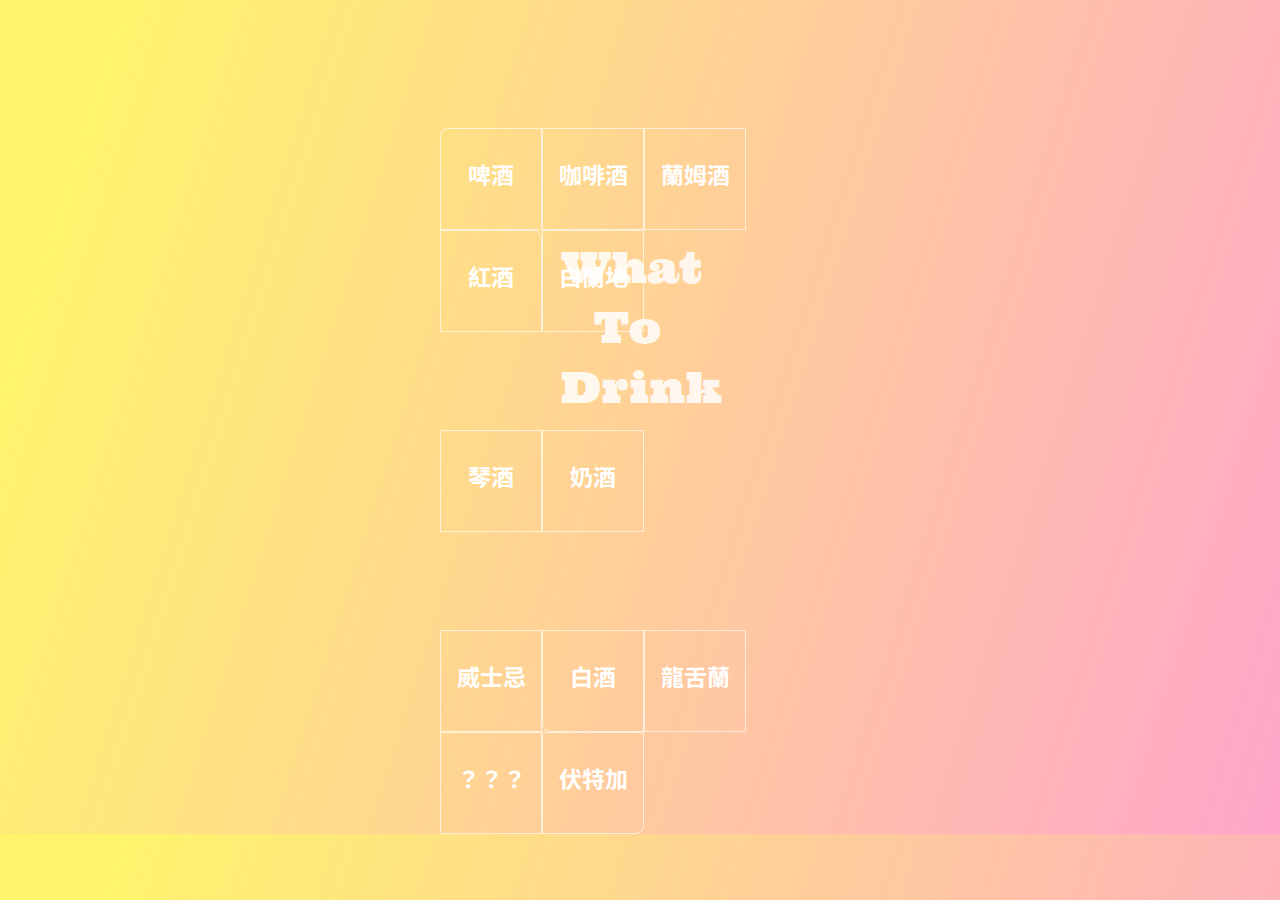
<file: final/index.html>
<!DOCTYPE html>
<html lang="zh-TW">

<head>
    <meta charset="UTF-8">
    <meta name="viewport" content="width=device-width, initial-scale=1.0">
    <title>先喝第一杯</title>

    <!--Google font-->
    <link href="https://fonts.googleapis.com/css2?family=Noto+Sans+TC&display=swap" rel="stylesheet">
    <link href="https://fonts.googleapis.com/css2?family=Noto+Sans+TC&family=Ultra&display=swap" rel="stylesheet">

    <!--CSS-->
    <link rel="stylesheet" href="https://stackpath.bootstrapcdn.com/bootstrap/4.5.0/css/bootstrap.min.css"
        integrity="sha384-9aIt2nRpC12Uk9gS9baDl411NQApFmC26EwAOH8WgZl5MYYxFfc+NcPb1dKGj7Sk" crossorigin="anonymous">
    <link rel="stylesheet" type="text/css" href="css_final/lotterystyle.css">

    <!--JQJS-->
    <script src="https://ajax.googleapis.com/ajax/libs/jquery/3.5.1/jquery.min.js"></script>
    <script src="js_final/lottery.js"></script>

</head>

<body>

    <div id="lottery">
        <!--轉盤-->
        <div class="lottery-unit lottery-unit-0 beer">
            <p>啤酒</p>
        </div>
        <div class="lottery-unit lottery-unit-1 coffee">
            <p>咖啡酒</p>
        </div>
        <div class="lottery-unit lottery-unit-2 rum">
            <p>蘭姆酒</p>
        </div>
        <div class="lottery-unit lottery-unit-3 redwine">
            <p>紅酒</p>
        </div>
        <div class="lottery-unit lottery-unit-11 brandy">
            <p>白蘭地</p>
        </div>
        <div class="cent"></div>
        <div class="cent"></div>
        <div class="lottery-unit lottery-unit-4 gin">
            <p>琴酒</p>
        </div>

        <div class="lottery-unit lottery-unit-10 baileys">
            <p>奶酒</p>
        </div>
        <div class="cent"></div>
        <div class="cent"></div>
        <div class="lottery-unit lottery-unit-5 whiskey">
            <p>威士忌</p>
        </div>
        <div class="lottery-unit lottery-unit-9 whitewine">
            <p>白酒</p>
        </div>
        <div class="lottery-unit lottery-unit-8 tequila">
            <p>龍舌蘭</p>
        </div>
        <div class="lottery-unit lottery-unit-7 water">
            <p>？？？</p>
        </div>
        <div class="lottery-unit lottery-unit-6 vodka">
            <p>伏特加</p>
        </div>

        <!--開始鈕-->
        <div class="start" id="start">
            <div class="start_p">
                <p1>What To Drink</p1>
                <div>
                </div>
            </div>

</html>
</file>
<file: final/css_final/lotterystyle.css>
/*背景*/
* {
    padding: 0;
    margin: 0
}

body {
    height: 100%;
    width: 100%;
    background: linear-gradient(107.41deg, rgba(255, 237, 11, 0.6) 7.88%, rgba(255, 11, 113, 0.3675) 100.61%);
    font-family: 'Noto Sans TC', sans-serif;
}

ul {
    list-style: none;
}

/*整個轉盤樣式*/
#lottery {
    width: 400px;
    height: 400px;
    position: relative;
    margin: 0px auto;
    margin-top: 10%;
}

#lottery div {
    width: 100px;
    height: 100px;
    float: left;
}

/*每方格樣式*/
#lottery p {

    font-family: Noto Sans TC;
    font-style: normal;
    font-weight: bold;
    font-size: 23px;
    line-height: 90px;
    text-align: center;
    color: #ffffff;
    position: relative;

}

#lottery .cent {
    background: transparent;
}

#lottery .beer {
    border: 1px solid rgba(255, 255, 255, 0.65);
    border-radius: 8px 0px 0px 0px;
}

#lottery .redwine {
    border: 1px solid rgba(255, 255, 255, 0.65);
    border-radius: 0px 8px 0px 0px;
}

#lottery .whitewine {
    border: 1px solid rgba(255, 255, 255, 0.65);
    border-radius: 0px 0px 0px 8px;
}

#lottery .vodka {
    border: 1px solid rgba(255, 255, 255, 0.65);
    border-radius: 0px 0px 8px 0px;
}

#lottery .coffee,
.rum,
.brandy,
.gin,
.baileys,
.whiskey,
.tequila,
.water {
    border: 1px solid rgba(255, 255, 255, 0.65);
}


/*轉動時顏色*/
#lottery div.select {
    background: #A0D2DB;
}



/*開始鍵樣式*/
#lottery .start {
    position: absolute;
    left: 100px;
    top: 100px;
    height: 200px;
    width: 200px;
    background: transparent;
    cursor: pointer;
}

.start_p {
    font-family: Ultra;
    font-style: normal;
    font-weight: normal;
    font-size: 43px;
    line-height: 140%;
    text-align: -webkit-right;
    margin: 10%;
    margin-left: 10.5%;
    margin-top: 5%;
    color: rgba(255, 255, 255, 0.85);
}
</file>
